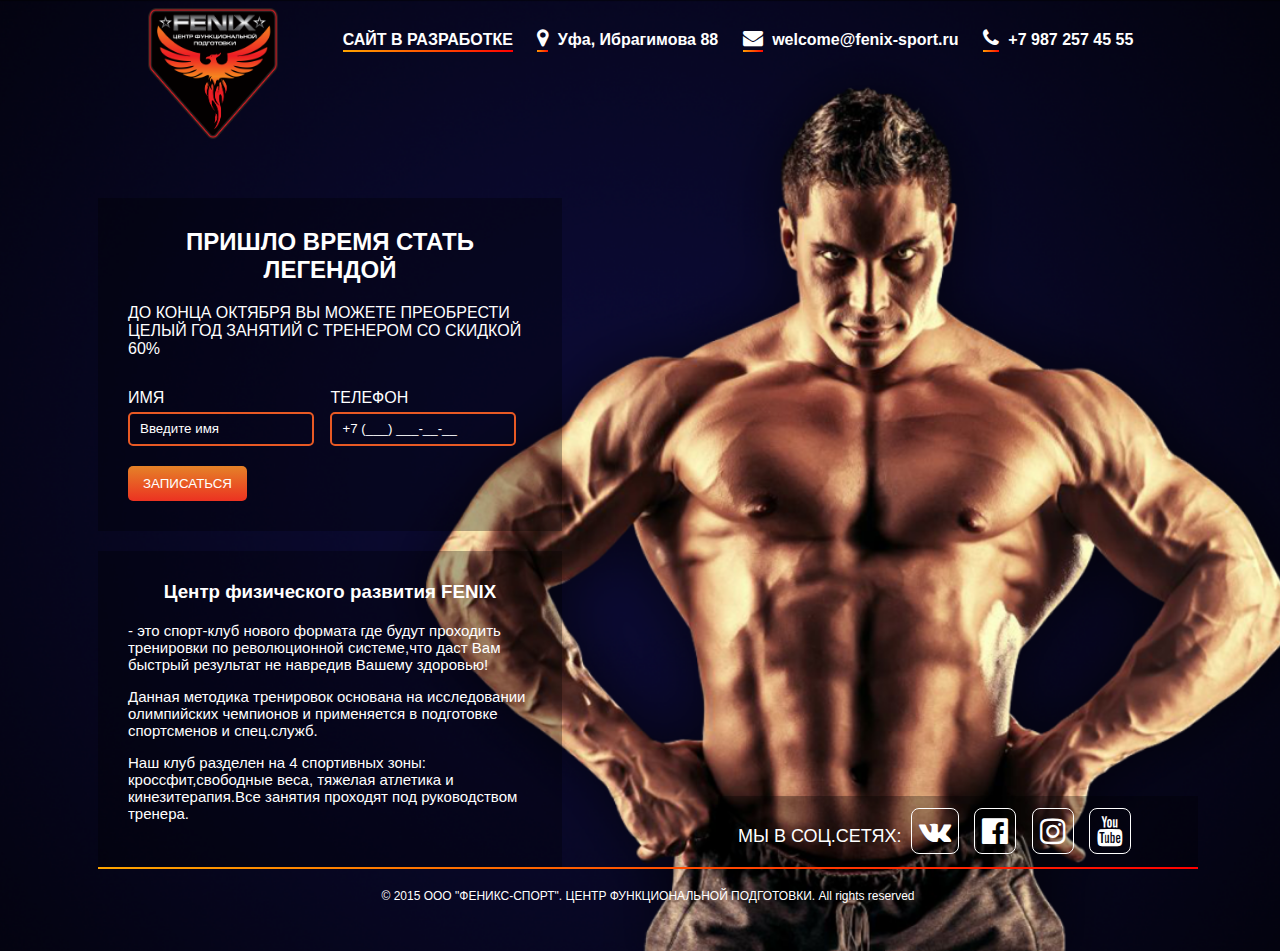
<file: index.html>
<!DOCTYPE html>
<html>
    <head lang="en">
        <meta charset="UTF-8">
        <link rel="shortcut icon" href="img/favicon.ico" type="image/x-icon">
        <link rel="stylesheet" href="https://maxcdn.bootstrapcdn.com/font-awesome/4.4.0/css/font-awesome.min.css">
        <link href="main.css" rel="stylesheet">
        <title>Центр физического развития FENIX - пришло время стать легендой</title>
    </head>
    <body>
        <div class="container">
            <div class="header">
                <a href="/" class="logo" title="FENIX SPORT">
                    <img src="img/logo.png" width="130">
                </a>
                <ul class="menu text-center">
                    <li class="underlined">САЙТ В РАЗРАБОТКЕ</li>
                    <li>
                        <i class="fa fa-map-marker underlined"></i>
                        Уфа, Ибрагимова 88
                    </li>
                    <li>
                        <i class="fa fa-envelope underlined"></i>
                        welcome@fenix-sport.ru
                    </li>
                    <li>
                        <i class="fa fa-phone underlined"></i>
                        +7 987 257 45 55
                    </li>
                </ul>
            </div>
            <div class="content">
                <div>
                    <form action="/" method="post">
                        <h2>пришло время стать легендой</h2>
                        <p>до конца октября вы можете преобрести целый год занятий
                            с тренером со скидкой 60%</p>
                        <div class="half-width">
                            <label>Имя</label>
                            <input type="text" name="name" required placeholder="Введите имя">
                        </div>
                        <div class="half-width">
                            <label>телефон</label>
                            <input type="tel" name="phone" required placeholder="+7 (___) ___-__-__">
                        </div>
                        <input type="submit" value="ЗАПИСАТЬСЯ">
                    </form>
                    <div class="info">
                        <h3>Центр физического развития FENIX</h3>
                        <p> - это спорт-клуб нового формата где будут проходить тренировки по революционной системе,что даст Вам быстрый результат не навредив Вашему здоровью!</p>
                        <p>Данная методика тренировок основана на исследовании олимпийских чемпионов и применяется в подготовке спортсменов и спец.служб.</p>
                        <p>Наш клуб разделен на 4 спортивных зоны: кроссфит,свободные веса, тяжелая атлетика и кинезитерапия.Все занятия проходят под руководством тренера.</p>
                    </div>
                </div>
                <div>
                    <div class="socials">
                        МЫ В СОЦ.СЕТЯХ:
                        <a href="#"><i class="fa fa-vk"></i></a>
                        <a href="#"><i class="fa fa-facebook-official"></i></a>
                        <a href="#"><i class="fa fa-instagram"></i></a>
                        <a href="#"><i class="fa fa-youtube"></i></a>
                    </div>
                </div>
            </div>
            <div class="footer text-center">
                &copy; 2015 ООО "ФЕНИКС-СПОРТ". ЦЕНТР ФУНКЦИОНАЛЬНОЙ ПОДГОТОВКИ. All rights reserved
            </div>
            <script>
                /* event listener */
                var prefix = '+7 ';
                document.getElementsByName("phone")[0].addEventListener('input', function () {
                    this.value = this.value.replace(prefix, '');
                    var pattern = '(123) 456-78-90', arr = this.value.match(/\d/g), i = 0;
                    if (arr === null) return;
                    this.value = prefix + pattern.replace(/\d/g, function ( a, b ) {
                        if (arr.length) i = b + 1;
                        return arr.shift();
                    }).substring(0, i);
                });
            </script>
        </div>
    </body>
</html>
</file>
<file: main.css>
body {
    background-image: url(img/bg.png);
    background-color: black;
    background-repeat: no-repeat;
    background-position: center;
    background-size: cover;
    font-family: 'Trebuchet MS', Tahoma, sans-serif;
    width: 100%;
    height: 100%;
    color: white;
}

input:focus, select:focus, textarea:focus, button:focus {
    outline: none;
}

.underlined {
    padding-bottom: 2px;
    border-width: 0 0 2px 0;
    border-style: solid;
    -webkit-border-image:
        -webkit-linear-gradient(left, orange, red) 100% 1;
    -o-border-image:
        -o-linear-gradient(left, orange, red) 100% 1;
    -moz-border-image:
        -moz-linear-gradient(left, orange, red) 100% 1;
}

.text-center {
    text-align: center;
}

.container {
    width: 1100px;
    margin: auto;
    padding: 20px;
}


.header {
    background-color: rgba(0,0,0,0) !important;
    border: none;
    height: 150px;
}

.logo {
    float: left;
    margin-left: 50px;
    margin-top: -20px;
}

ul.menu  {
    list-style: none;
    font-weight: bolder;
    margin: 0;
}

ul.menu li {
    display: inline;
    margin: 0 10px;
    font-size: 16px;
}

ul.menu li i {
    margin-right: 5px;
    font-size: 20px;
}

form, .info, .socials {
    margin: 20px 0 0 0;
    background:rgba(0,0,0,0.3);
    color:#fff;
}

form, .info {
    width: 404px;
    padding: 30px;
}

.socials {
    position: absolute;
    width: 80%;
    font-size: large;
    bottom: 0;
    right: 0;
    padding: 20px;
}

.socials a {
    color: white;
    text-decoration: none;
}

.socials i {
    padding: 7px;
    border: 1px solid white;
    border-radius: 8px;
    font-size: 30px;
    margin: 0 5px;
    display: inline;
}

h2, h3 {
    text-align: center;
    margin-top: 0;
}

.info p {
    font-size: 15px;
}

label {
    display: block;
    margin-bottom: 5px;
    margin-top:15px;
}

.half-width {
    display: inline-block;
    margin-right: -4px;
    width: 50%;
    position: relative;
    height: auto;
}

.content {
    display: table;
    width: 100%;
}

.content > div {
    display: table-cell;
    position: relative;
    width: 50%;
}

.half-width input{
    background:transparent;
    border: 2px solid rgb(232, 89, 36);
    border-radius: 5px;
    color:#fff;
    padding: 5px 10px;
    width: 80%;
    height: 20px;
}

::-webkit-input-placeholder {
    color:#fff;
}

:-moz-placeholder {
    color:#fff;
}

form {
    text-transform: uppercase;
    outline: none;
}

input[type="submit"] {
    margin-top: 20px;
    padding: 7px 15px;
    width: auto;
    height: 35px;
    border: none;
    border-radius: 5px;
    background-image: linear-gradient(to bottom,#E58228, #EC3221);
    color: #fff;
    cursor: pointer;
}

.footer {
    border-width: 2px 0 0 0;
    border-style: solid;
    -webkit-border-image:
        -webkit-linear-gradient(left, orange, red) 100% 1;
    -o-border-image:
        -o-linear-gradient(left, orange, red) 100% 1;
    -moz-border-image:
        -moz-linear-gradient(left, orange, red) 100% 1;
    padding: 20px;
    font-size: 12px;
}
</file>
